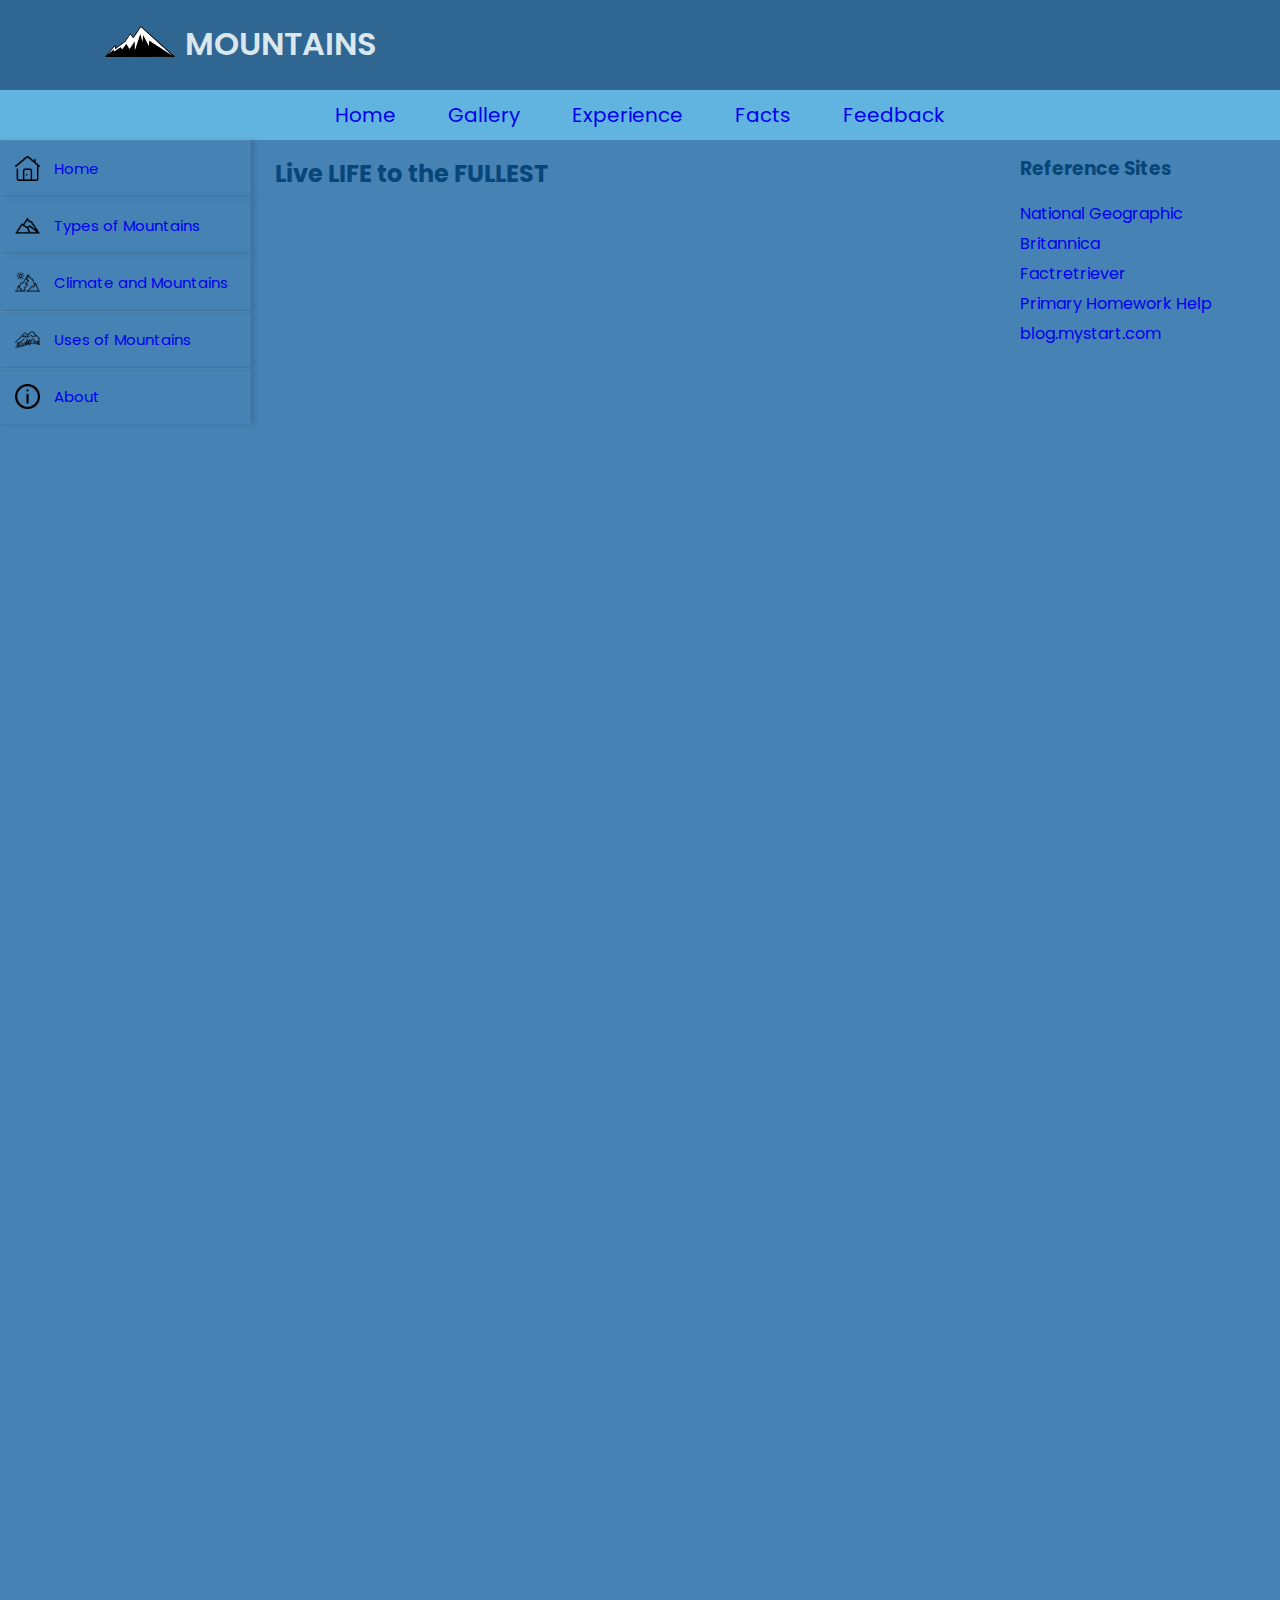
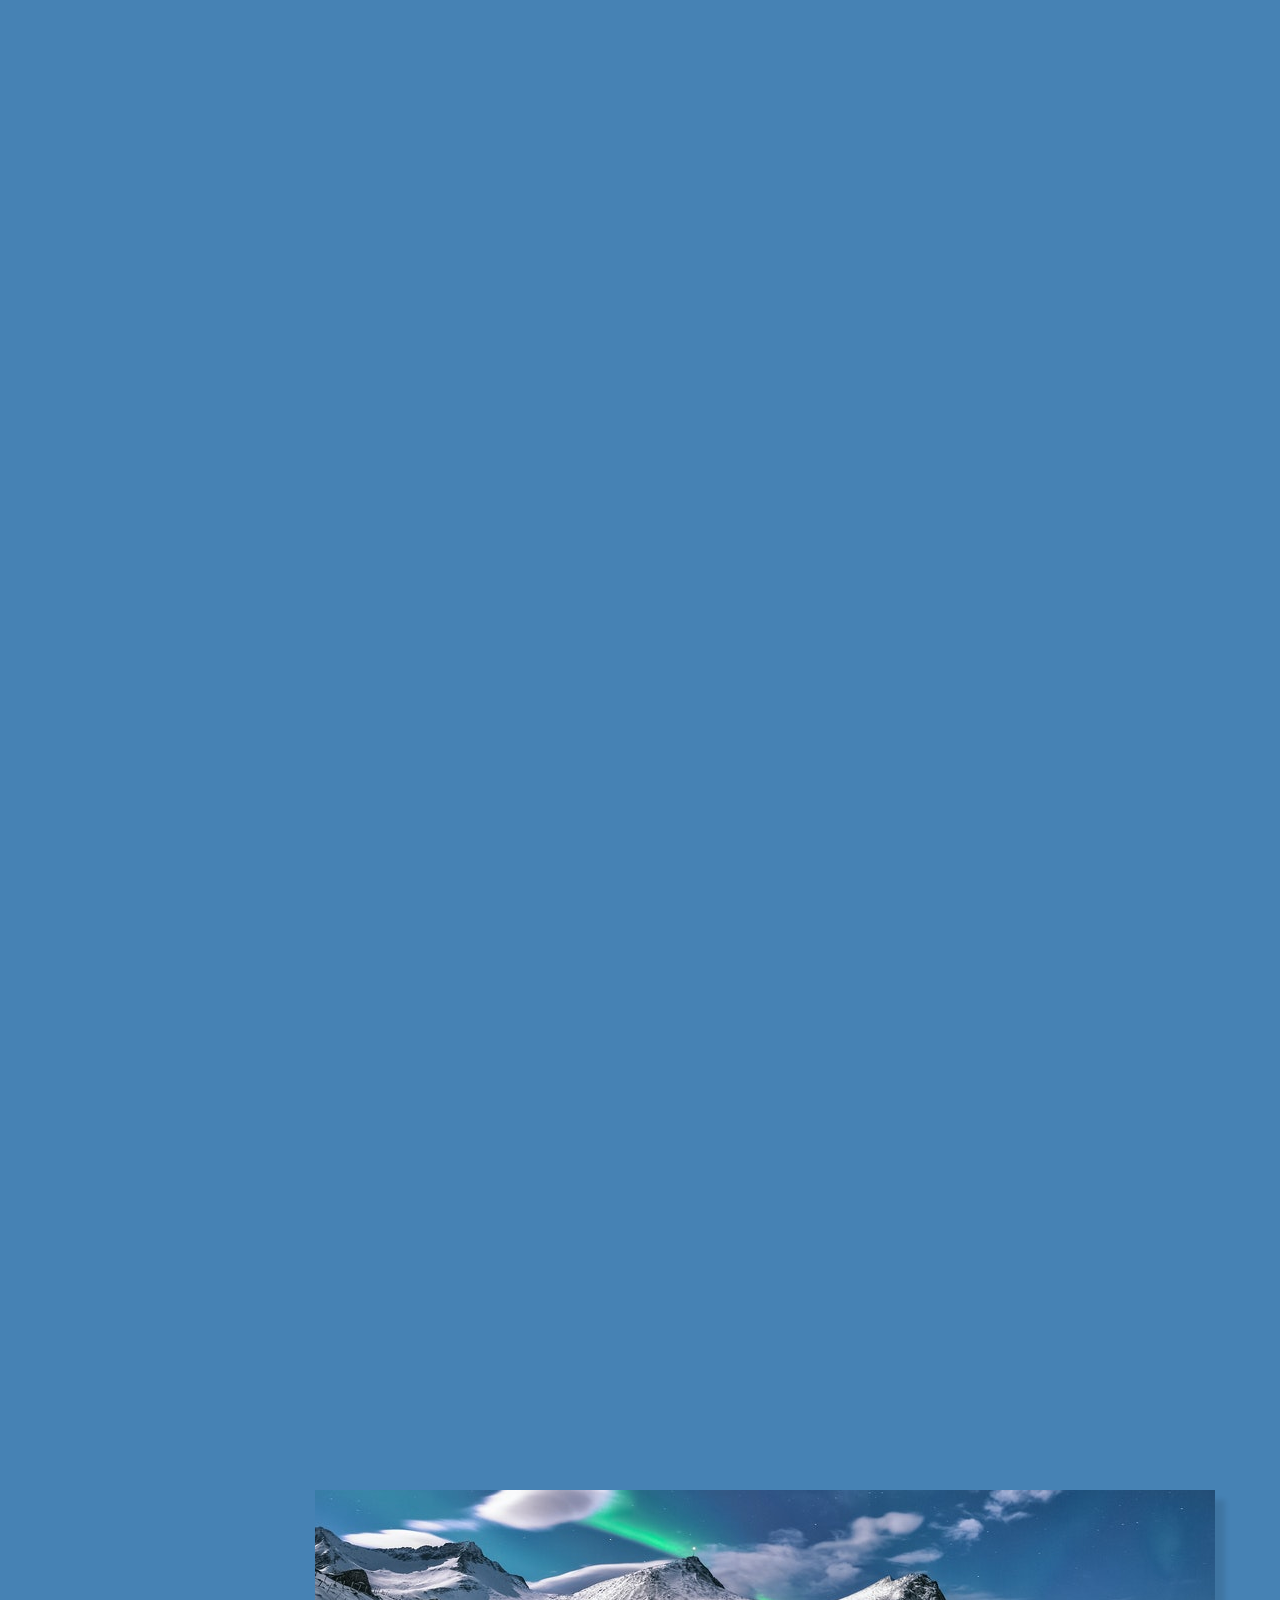
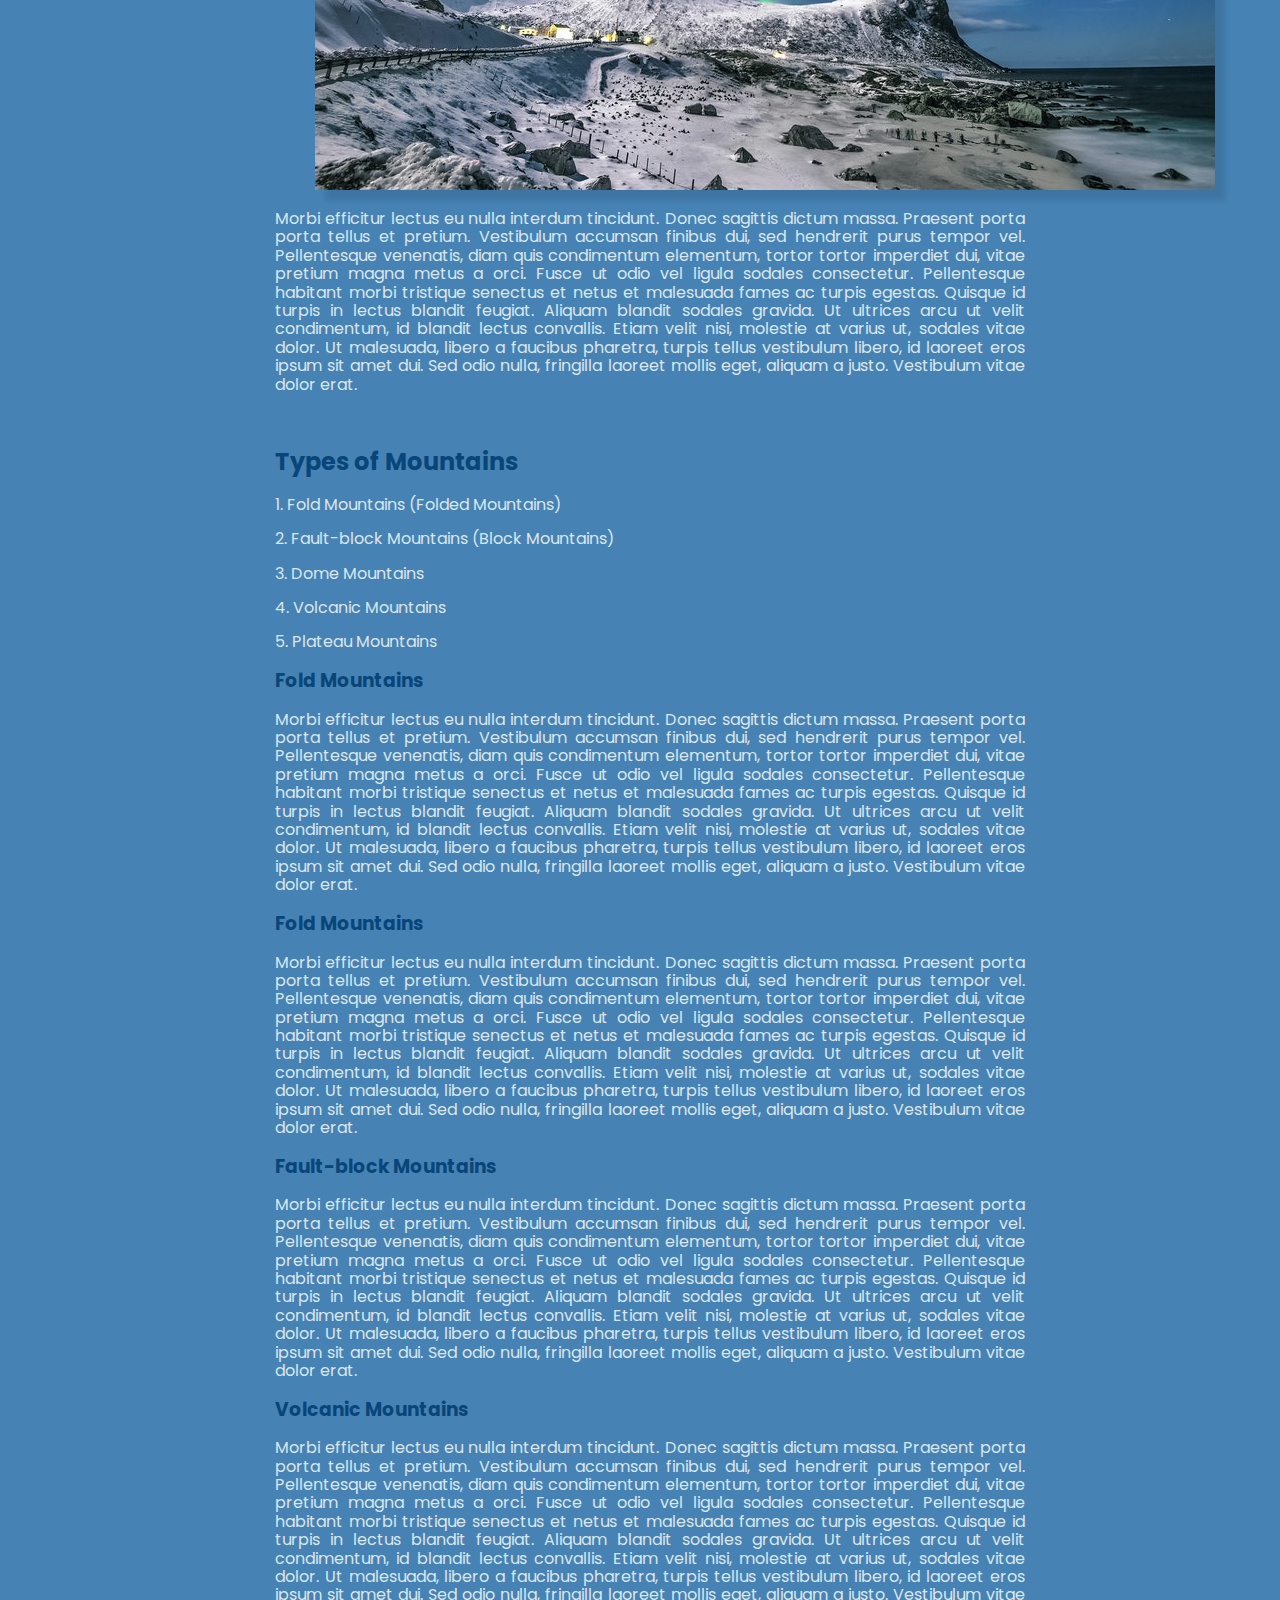
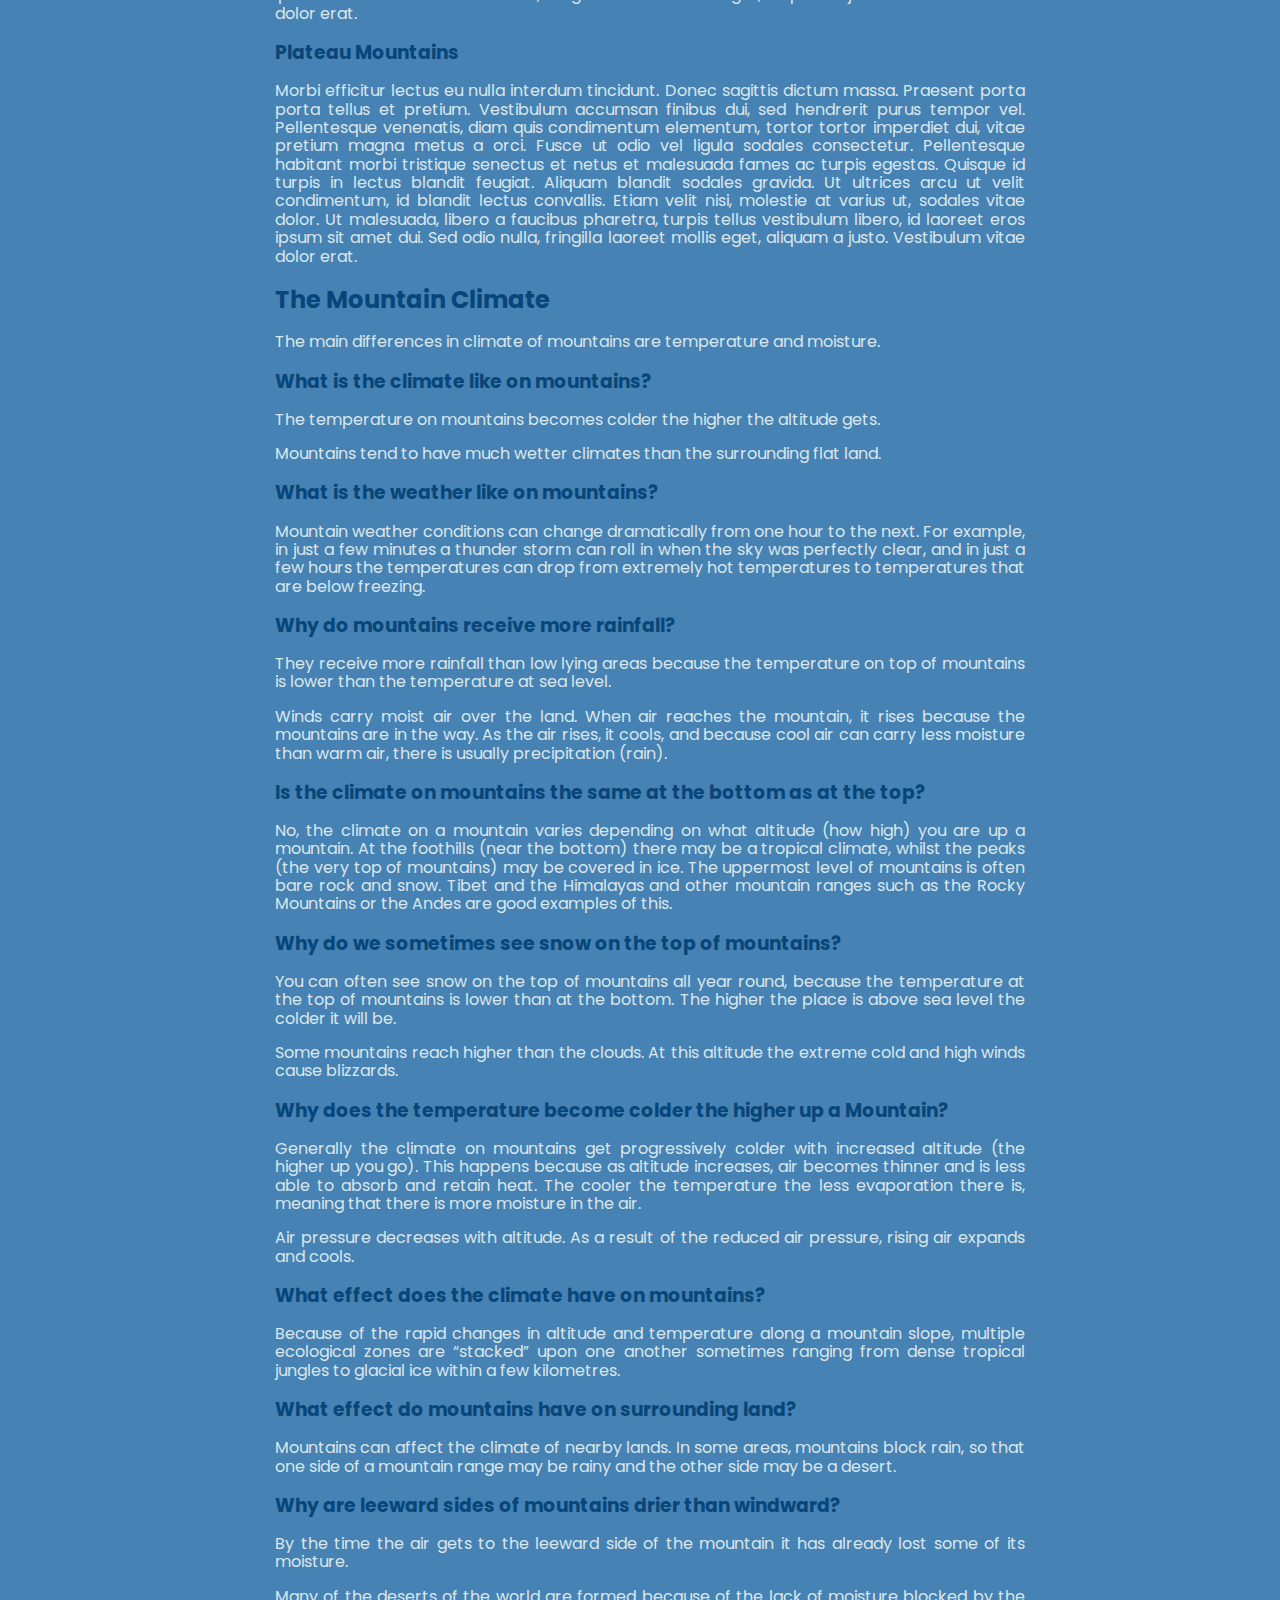
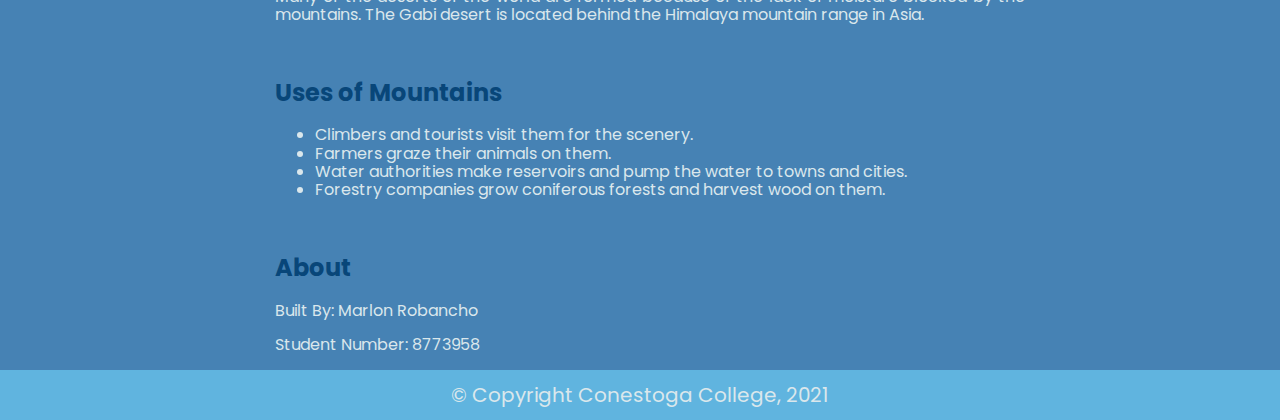
<file: Mountains/index.html>
<!-- Marlon Robancho -->
<!DOCTYPE html>
<html lang="en"> 
<head> 
    <meta charset="UTF-8">
    <meta http-equiv="X-UA-Compatible" content="IE=edge">
    <meta name="viewport" content="width=device-width, initial-scale=1.0">
    <link rel="stylesheet" href="css/normalize.css">
    <link rel="stylesheet" href="css/main.css">
    <link rel="stylesheet" href="css/index.css">
    <title>Mountains Blog</title>
</head>
<body>

  <div class="header-1">
    <header>
      <img class="hearderImage" src="images/logo.png" alt="">
      <h1>MOUNTAINS</h1>
    </header>
  </div>

  <div class="header-2">
    <nav class="navbar">
      <ul>
        <li><a href="index.html">Home</a></li>
        <li><a href="images.html">Gallery</a>
          <ul>
            <li><a href="images.html#popularMountain">Popular Mountains</a></li>
            <li><a href="images.html#sevenSummits">Seven Summits</a></li>
          </ul>
        </li>
        <li><a href="video.html">Experience</a></li>
        <li><a href="table.html">Facts</a></li>
        <li><a href="feedback.html">Feedback</a></li>
      </ul>
    </nav>
  </div>

  <aside class="leftAside">
    <div class="sidebar">
      <ul>
        <li>
          <a a href="index.html#home" class="">
            <!--https://www.flaticon.com/ -->
            <img src="images/home.png" alt="" class="navImage">
            <span class="leftNavText">Home</span>
          </a>
        </li>
        <li>
          <a a href="index.html#types" class="">
            <!--https://www.flaticon.com/ -->
            <img src="images/types.png" alt="" class="navImage">
            <span class="leftNavText">Types of Mountains</span>
          </a>
        </li>
        <li>
          <a a href="index.html#climate" class="">
            <!--https://www.flaticon.com/ -->
            <img src="images/climate.png" alt="" class="navImage">
            <span class="leftNavText">Climate and Mountains</span>
          </a>
        </li>
        <li>
          <a a href="index.html#uses" class="">
            <!--https://www.flaticon.com/ -->
            <img src="images/usage.png" alt="" class="navImage">
            <span class="leftNavText">Uses of Mountains</span>
          </a>
        </li>
        <li>
          <a a href="index.html#about" class="">
            <!--https://www.flaticon.com/ -->
            <img src="images/about.png" alt="" class="navImage">
            <span class="leftNavText">About</span>
          </a>
        </li>
      </ul>
    </div>
  </aside>

<aside class="rightAside">
  <h3>Reference Sites</h3>
  <ul>
      <li><a href="https://www.nationalgeographic.com/science/article/mountains">National Geographic</a></li>
      <li><a href="https://www.britannica.com/science/mountain-landform">Britannica</a></li>
      <li><a href="https://www.factretriever.com/mountain-facts">Factretriever</a></li>
      <li><a href="http://www.primaryhomeworkhelp.co.uk/mountains/facts.htm">Primary Homework Help</a></li>
      <li><a href="https://blog.mystart.com/8-amazing-facts-about-mountains/">blog.mystart.com</a></li>
  </ul>
</aside>
<main>
      <h2 id="home">Live LIFE to the FULLEST</h2>
      <div class="indexDiv">
        <div>
          <img src="images/snow-mountain.jpg" alt="" class="mainImage">
        </div>
      </div>
      <p>Morbi efficitur lectus eu nulla interdum tincidunt. Donec sagittis dictum massa. Praesent porta porta tellus et pretium. Vestibulum accumsan finibus dui, sed hendrerit purus tempor vel. Pellentesque venenatis, diam quis condimentum elementum, tortor tortor imperdiet dui, vitae pretium magna metus a orci. Fusce ut odio vel ligula sodales consectetur. Pellentesque habitant morbi tristique senectus et netus et malesuada fames ac turpis egestas. Quisque id turpis in lectus blandit feugiat. Aliquam blandit sodales gravida. Ut ultrices arcu ut velit condimentum, id blandit lectus convallis. Etiam velit nisi, molestie at varius ut, sodales vitae dolor. Ut malesuada, libero a faucibus pharetra, turpis tellus vestibulum libero, id laoreet eros ipsum sit amet dui. Sed odio nulla, fringilla laoreet mollis eget, aliquam a justo. Vestibulum vitae dolor erat. </p>
      <br>
      <h2 id="types">Types of Mountains</h2>
      <p>1. Fold Mountains (Folded Mountains)</p>
      <p>2. Fault-block Mountains (Block Mountains)</p>
      <p>3. Dome Mountains</p>
      <p>4. Volcanic Mountains</p>
      <p>5. Plateau Mountains</p>
      <h3>Fold Mountains</h3>
      <p>Morbi efficitur lectus eu nulla interdum tincidunt. Donec sagittis dictum massa. Praesent porta porta tellus et pretium. Vestibulum accumsan finibus dui, sed hendrerit purus tempor vel. Pellentesque venenatis, diam quis condimentum elementum, tortor tortor imperdiet dui, vitae pretium magna metus a orci. Fusce ut odio vel ligula sodales consectetur. Pellentesque habitant morbi tristique senectus et netus et malesuada fames ac turpis egestas. Quisque id turpis in lectus blandit feugiat. Aliquam blandit sodales gravida. Ut ultrices arcu ut velit condimentum, id blandit lectus convallis. Etiam velit nisi, molestie at varius ut, sodales vitae dolor. Ut malesuada, libero a faucibus pharetra, turpis tellus vestibulum libero, id laoreet eros ipsum sit amet dui. Sed odio nulla, fringilla laoreet mollis eget, aliquam a justo. Vestibulum vitae dolor erat. </p>
      <h3>Fold Mountains</h3>
      <p>Morbi efficitur lectus eu nulla interdum tincidunt. Donec sagittis dictum massa. Praesent porta porta tellus et pretium. Vestibulum accumsan finibus dui, sed hendrerit purus tempor vel. Pellentesque venenatis, diam quis condimentum elementum, tortor tortor imperdiet dui, vitae pretium magna metus a orci. Fusce ut odio vel ligula sodales consectetur. Pellentesque habitant morbi tristique senectus et netus et malesuada fames ac turpis egestas. Quisque id turpis in lectus blandit feugiat. Aliquam blandit sodales gravida. Ut ultrices arcu ut velit condimentum, id blandit lectus convallis. Etiam velit nisi, molestie at varius ut, sodales vitae dolor. Ut malesuada, libero a faucibus pharetra, turpis tellus vestibulum libero, id laoreet eros ipsum sit amet dui. Sed odio nulla, fringilla laoreet mollis eget, aliquam a justo. Vestibulum vitae dolor erat. </p>
      <h3>Fault-block Mountains</h3>
      <p>Morbi efficitur lectus eu nulla interdum tincidunt. Donec sagittis dictum massa. Praesent porta porta tellus et pretium. Vestibulum accumsan finibus dui, sed hendrerit purus tempor vel. Pellentesque venenatis, diam quis condimentum elementum, tortor tortor imperdiet dui, vitae pretium magna metus a orci. Fusce ut odio vel ligula sodales consectetur. Pellentesque habitant morbi tristique senectus et netus et malesuada fames ac turpis egestas. Quisque id turpis in lectus blandit feugiat. Aliquam blandit sodales gravida. Ut ultrices arcu ut velit condimentum, id blandit lectus convallis. Etiam velit nisi, molestie at varius ut, sodales vitae dolor. Ut malesuada, libero a faucibus pharetra, turpis tellus vestibulum libero, id laoreet eros ipsum sit amet dui. Sed odio nulla, fringilla laoreet mollis eget, aliquam a justo. Vestibulum vitae dolor erat. </p>
      <h3>Volcanic Mountains</h3>
      <p>Morbi efficitur lectus eu nulla interdum tincidunt. Donec sagittis dictum massa. Praesent porta porta tellus et pretium. Vestibulum accumsan finibus dui, sed hendrerit purus tempor vel. Pellentesque venenatis, diam quis condimentum elementum, tortor tortor imperdiet dui, vitae pretium magna metus a orci. Fusce ut odio vel ligula sodales consectetur. Pellentesque habitant morbi tristique senectus et netus et malesuada fames ac turpis egestas. Quisque id turpis in lectus blandit feugiat. Aliquam blandit sodales gravida. Ut ultrices arcu ut velit condimentum, id blandit lectus convallis. Etiam velit nisi, molestie at varius ut, sodales vitae dolor. Ut malesuada, libero a faucibus pharetra, turpis tellus vestibulum libero, id laoreet eros ipsum sit amet dui. Sed odio nulla, fringilla laoreet mollis eget, aliquam a justo. Vestibulum vitae dolor erat. </p>
      <h3>Plateau Mountains</h3>
      <p>Morbi efficitur lectus eu nulla interdum tincidunt. Donec sagittis dictum massa. Praesent porta porta tellus et pretium. Vestibulum accumsan finibus dui, sed hendrerit purus tempor vel. Pellentesque venenatis, diam quis condimentum elementum, tortor tortor imperdiet dui, vitae pretium magna metus a orci. Fusce ut odio vel ligula sodales consectetur. Pellentesque habitant morbi tristique senectus et netus et malesuada fames ac turpis egestas. Quisque id turpis in lectus blandit feugiat. Aliquam blandit sodales gravida. Ut ultrices arcu ut velit condimentum, id blandit lectus convallis. Etiam velit nisi, molestie at varius ut, sodales vitae dolor. Ut malesuada, libero a faucibus pharetra, turpis tellus vestibulum libero, id laoreet eros ipsum sit amet dui. Sed odio nulla, fringilla laoreet mollis eget, aliquam a justo. Vestibulum vitae dolor erat. </p>
      <h2 id="climate">The Mountain Climate</h2>
      <p>The main differences in climate of mountains are temperature and moisture.</p>
      <h3>What is the climate like on mountains?</h3>
      <p>The temperature on mountains becomes colder the higher the altitude gets.
      <p>Mountains tend to have much wetter climates than the surrounding flat land.
      <h3>What is the weather like on mountains?</h3>
      <p>Mountain weather conditions can change dramatically from one hour to the next. For example, in just a few minutes a thunder storm can roll in when the sky was perfectly clear, and in just a few hours the temperatures can drop from extremely hot temperatures to temperatures that are below freezing.</p>
      <h3>Why do mountains receive more rainfall?</h3>
      <p>They receive more rainfall than low lying areas because the temperature on top of mountains is lower than the temperature at sea level.</p>
      <p>Winds carry moist air over the land. When air reaches the mountain, it rises because the mountains are in the way. As the air rises, it cools, and because cool air can carry less moisture than warm air, there is usually precipitation (rain).</p>
      <h3>Is the climate on mountains the same at the bottom as at the top?</h3>
      <p>No, the climate on a mountain varies depending on what altitude (how high) you are up a mountain. At the foothills (near the bottom) there may be a tropical climate, whilst the peaks (the very top of mountains) may be covered in ice. The uppermost level of mountains is often bare rock and snow. Tibet and the Himalayas and other mountain ranges such as the Rocky Mountains or the Andes are good examples of this.</p>
      <h3>Why do we sometimes see snow on the top of mountains?</h3>
      <p>You can often see snow on the top of mountains all year round, because the temperature at the top of mountains is lower than at the bottom. The higher the place is above sea level the colder it will be.</p>
      <p>Some mountains reach higher than the clouds. At this altitude the extreme cold and high winds cause blizzards.</p>
      <h3>Why does the temperature become colder the higher up a Mountain?</h3>
      <p>Generally the climate on mountains get progressively colder with increased altitude (the higher up you go). This happens because as altitude increases, air becomes thinner and is less able to absorb and retain heat. The cooler the temperature the less evaporation there is, meaning that there is more moisture in the air.</p>
      <p>Air pressure decreases with altitude. As a result of the reduced air pressure, rising air expands and cools.</p>
      <h3>What effect does the climate have on mountains?</h3>
      <p>Because of the rapid changes in altitude and temperature along a mountain slope, multiple ecological zones are “stacked” upon one another sometimes ranging from dense tropical jungles to glacial ice within a few kilometres.</p>
      <h3>What effect do mountains have on surrounding land?</h3>
      <p>Mountains can affect the climate of nearby lands. In some areas, mountains block rain, so that one side of a mountain range may be rainy and the other side may be a desert.</p>
      <h3>Why are leeward sides of mountains drier than windward?</h3>
      <p>By the time the air gets to the leeward side of the mountain it has already lost some of its moisture.</p>
      <p>Many of the deserts of the world are formed because of the lack of moisture blocked by the mountains. The Gabi desert is located behind the Himalaya mountain range in Asia.</p>
      <br>
      <h2 id="uses">Uses of Mountains</h2>
      <ul>
        <li>Climbers and tourists visit them for the scenery.</li>
        <li>Farmers graze their animals on them.</li>
        <li>Water authorities make reservoirs and pump the water to towns and cities.</li>
        <li>Forestry companies grow coniferous forests and harvest wood on them.</li>
      </ul>
      <br>
      <h2 id="about">About</h2>
      <p>Built By: Marlon Robancho</p>
      <p>Student Number: 8773958</p>
</main>
<footer>
  &copy; Copyright Conestoga College, 2021  
</footer>
</body>
</html>
</file>
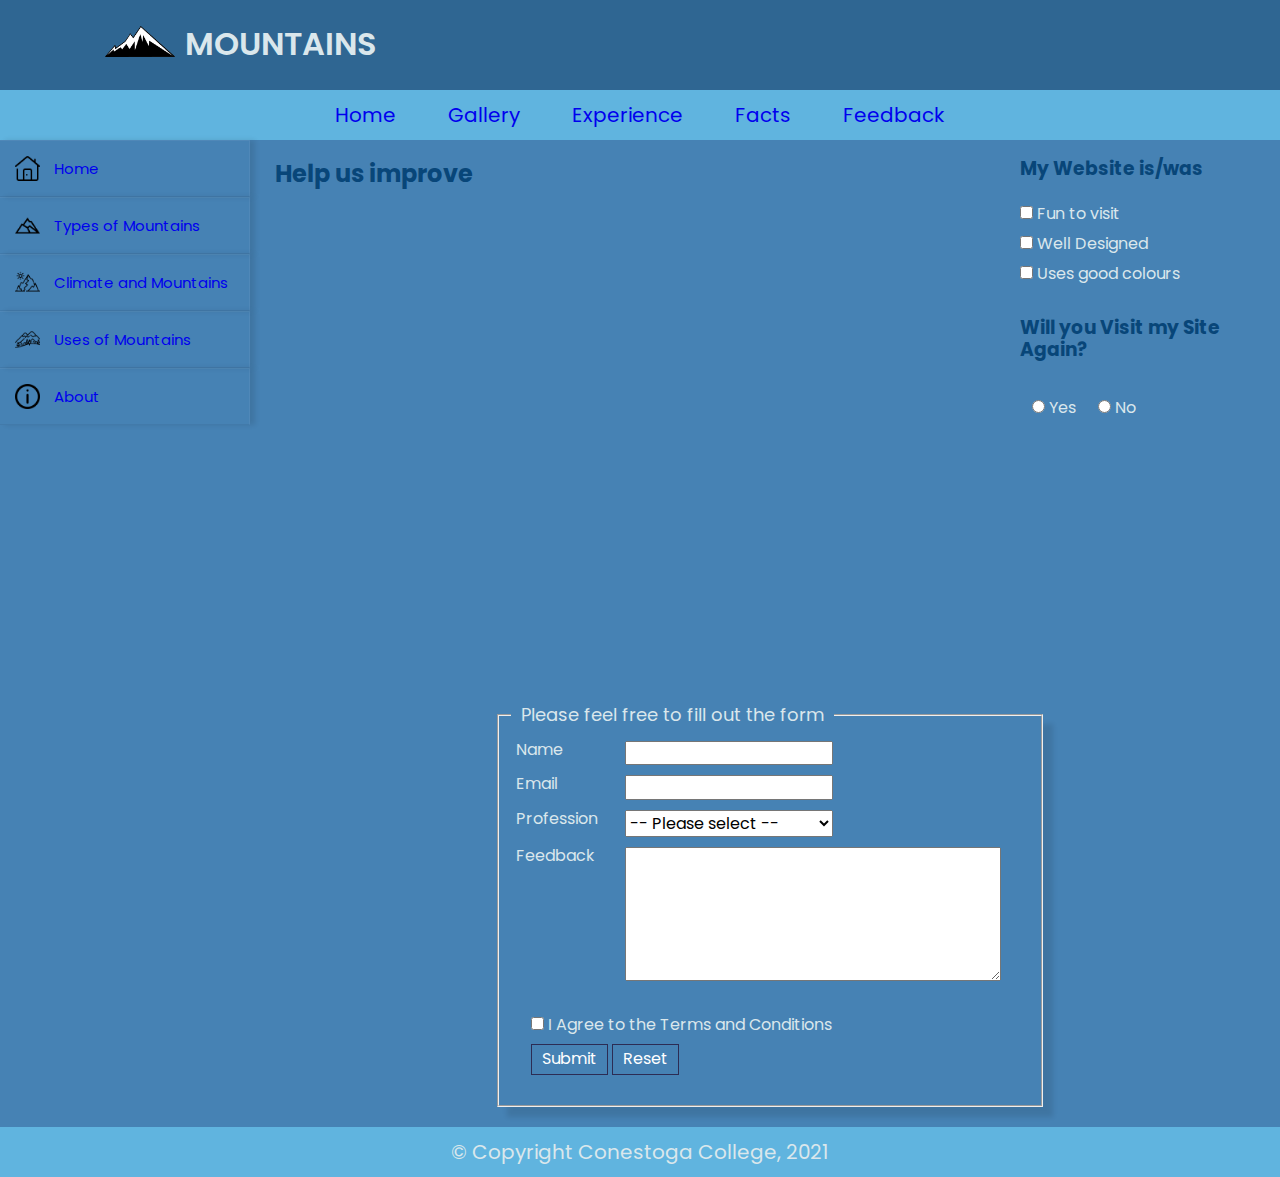
<file: Mountains/feedback.html>
<!-- Marlon Robancho -->
<!DOCTYPE html>
<html lang="en"> 
<head> 
    <meta charset="UTF-8">
    <meta http-equiv="X-UA-Compatible" content="IE=edge">
    <meta name="viewport" content="width=device-width, initial-scale=1.0">
    <link rel="stylesheet" href="css/normalize.css">
    <link rel="stylesheet" href="css/main.css">
    <link rel="stylesheet" href="css/feedback.css">
    <title>Mountains Blog</title>
</head>
<body>

  <div class="header-1">
    <header>
      <img class="hearderImage" src="images/logo.png" alt="">
      <h1>MOUNTAINS</h1>
    </header>
  </div>

  <div class="header-2">
    <nav class="navbar">
      <ul>
        <li><a href="index.html">Home</a></li>
        <li><a href="images.html">Gallery</a>
          <ul>
            <li><a href="images.html#popularMountain">Popular Mountains</a></li>
            <li><a href="images.html#sevenSummits">Seven Summits</a></li>
          </ul>
        </li>
        <li><a href="video.html">Experience</a></li>
        <li><a href="table.html">Facts</a></li>
        <li><a href="feedback.html">Feedback</a></li>
      </ul>
    </nav>
  </div>

  <aside class="leftAside">
    <div class="sidebar">
      <ul>
        <li>
          <a a href="index.html#home" class="">
            <!--https://www.flaticon.com/ -->
            <img src="images/home.png" alt="" class="navImage">
            <span class="leftNavText">Home</span>
          </a>
        </li>
        <li>
          <a a href="index.html#types" class="">
            <!--https://www.flaticon.com/ -->
            <img src="images/types.png" alt="" class="navImage">
            <span class="leftNavText">Types of Mountains</span>
          </a>
        </li>
        <li>
          <a a href="index.html#climate" class="">
            <!--https://www.flaticon.com/ -->
            <img src="images/climate.png" alt="" class="navImage">
            <span class="leftNavText">Climate and Mountains</span>
          </a>
        </li>
        <li>
          <a a href="index.html#uses" class="">
            <!--https://www.flaticon.com/ -->
            <img src="images/usage.png" alt="" class="navImage">
            <span class="leftNavText">Uses of Mountains</span>
          </a>
        </li>
        <li>
          <a a href="index.html#about" class="">
            <!--https://www.flaticon.com/ -->
            <img src="images/about.png" alt="" class="navImage">
            <span class="leftNavText">About</span>
          </a>
        </li>
      </ul>
    </div>
  </aside>

<aside class="rightAside">
  <h3>My Website is/was</h3>
  <ul>
      <li><input type="checkbox" name="websiteIs" id="websiteIs" value="Yes"> Fun to visit</li>
      <li><input type="checkbox" name="websiteIs" id="websiteIs" value="Yes"> Well Designed</li>
      <li><input type="checkbox" name="websiteIs" id="websiteIs" value="Yes"> Uses good colours</a></li>
  </ul>
  <h3>Will you Visit my Site Again?</h3>
  <table>
        <tbody>
          <td><input type="radio" name="visitYes" id="visitYes"><label for="visitYes"> Yes</label></td>
          <td><input type="radio" name="visitNo" id="visitNo"><label for="visitNo"> No</label></td>            
        </tbody>
  </table>
</aside>

<main class="contact">
      <h2 id=>Help us improve</h2>
      <div class="contactDiv">
       <form>
           <fieldset>
               <legend>Please feel free to fill out the form</legend>
               <div class="field">
                    <label for="fromName">Name </label>
                    <input type="text" name="fromName" id="fromName">
                </div>
                <div class="field">
                    <label for="fromEmail">Email </label>
                    <input type="text" name="fromEmail" id="fromEmail">
                </div>
                <div class="field">
                  <label for="profession">Profession </label>
                  <select name="profession" id="profession">
                      <option value="">-- Please select --</option>
                      <option value="Student">Student</option>
                      <option value="IT Professional">IT Professional</option>
                      <option value="Businessman">Businessman</option>
                      <option value="Others Day">Others</option>
                  </select>
              </div>
                <div class="field">
                    <label for="message">Feedback </label>
                    <textarea name="message" id="message" rows="7" cols="50"></textarea>
                </div>
                <div class="submit">
                  <div>
                       <input type="checkbox" name="terms" id="terms" value="Yes">
                       <label for="terms">I Agree to the Terms and Conditions</label>
                  </div>
                  <button type="submit">Submit</button>
                  <span class="buttonSpace"></span>
                  <button type="submit" onclick="document.getElementById('fromName').value = '';
                    document.getElementById('fromEmail').value = '';
                    document.getElementById('profession').value = '';
                    document.getElementById('message').value = '';
                    document.getElementById('terms').value = '';
                    document.getElementById('websiteIs').value = ''
                    document.getElementById('visitYes').value = '';
                    document.getElementById('visitNo').value = ''">Reset</button>
              </div>
           </fieldset>
          </form>
        </div>
</main>
<footer>
  &copy; Copyright Conestoga College, 2021  
</footer>
</body>
</html>
</file>
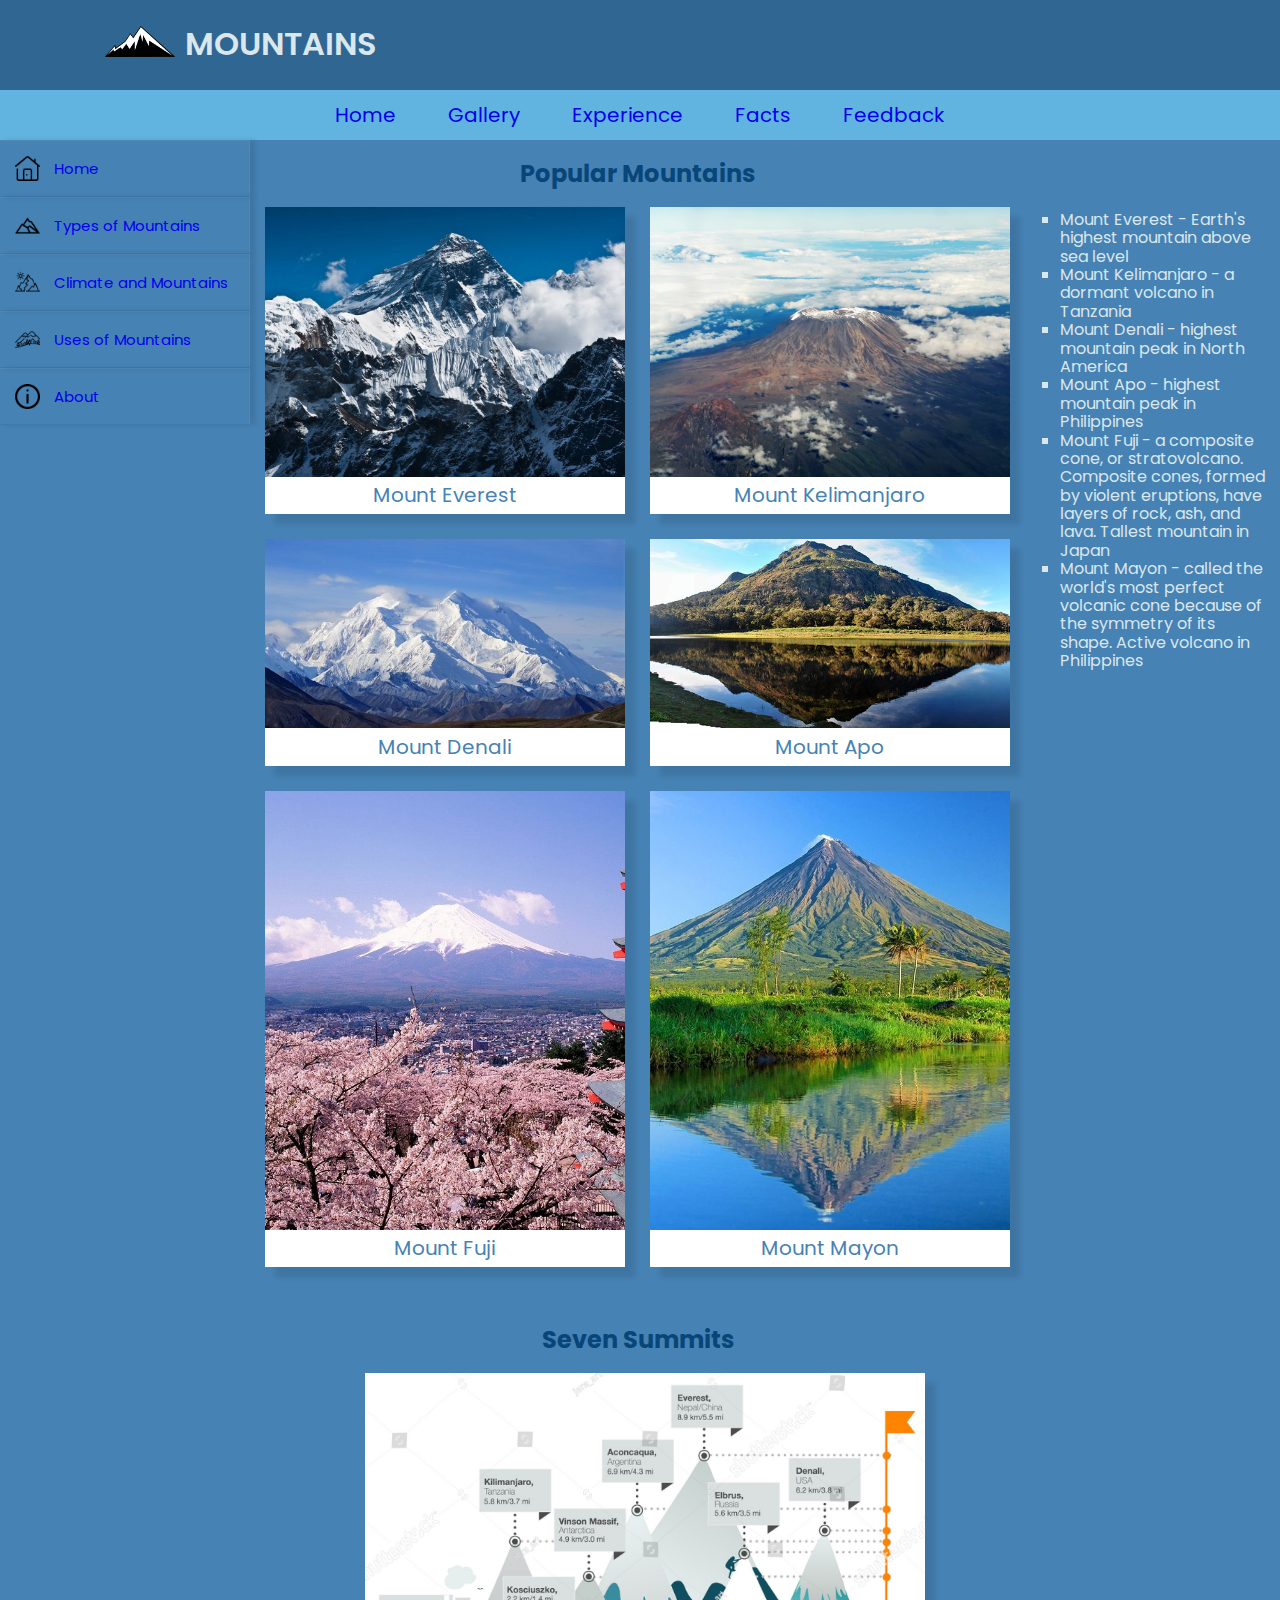
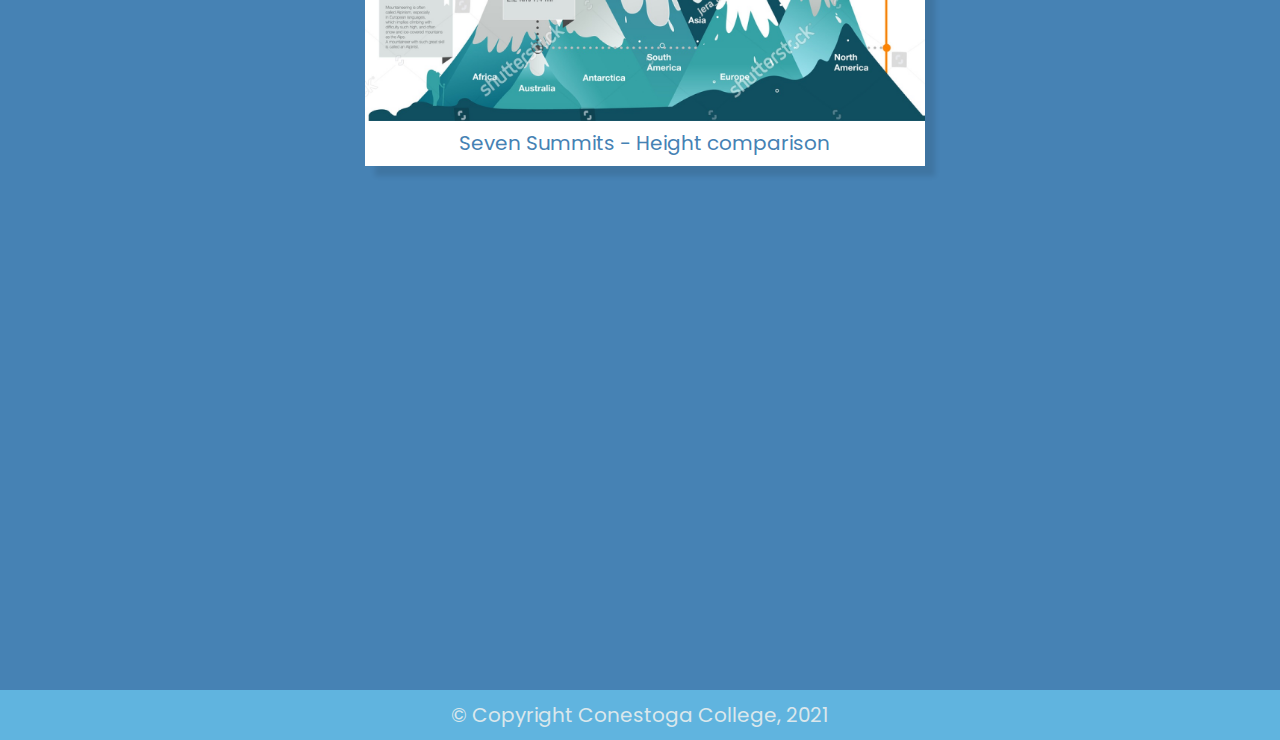
<file: Mountains/images.html>
<!-- Marlon Robancho -->
<!DOCTYPE html>
<html lang="en"> 
<head> 
    <meta charset="UTF-8">
    <meta http-equiv="X-UA-Compatible" content="IE=edge">
    <meta name="viewport" content="width=device-width, initial-scale=1.0">
    <link rel="stylesheet" href="css/normalize.css">
    <link rel="stylesheet" href="css/main.css">
    <link rel="stylesheet" href="css/images.css">
    <title>Mountains Blog</title>
</head>
<body>

  <div class="header-1">
    <header>
      <img class="hearderImage" src="images/logo.png" alt="">
      <h1>MOUNTAINS</h1>
    </header>
  </div>
  <div class="header-2">
    <nav class="navbar">
      <ul>
        <li><a href="index.html">Home</a></li>
        <li><a href="images.html">Gallery</a>
          <ul>
            <li><a href="images.html#popularMountain">Popular Mountains</a></li>
            <li><a href="images.html#sevenSummits">Seven Summits</a></li>
          </ul>
        </li>
        <li><a href="video.html">Experience</a></li>
        <li><a href="table.html">Facts</a></li>
        <li><a href="feedback.html">Feedback</a></li>
      </ul>
    </nav>
  </div>

  <aside class="leftAside">
      <div class="sidebar">
        <ul>
          <li>
            <a a href="index.html#home" class="">
              <!--https://www.flaticon.com/ -->
              <img src="images/home.png" alt="" class="navImage">
              <span class="leftNavText">Home</span>
            </a>
          </li>
          <li>
            <a a href="index.html#types" class="">
              <!--https://www.flaticon.com/ -->
              <img src="images/types.png" alt="" class="navImage">
              <span class="leftNavText">Types of Mountains</span>
            </a>
          </li>
          <li>
            <a a href="index.html#climate" class="">
              <!--https://www.flaticon.com/ -->
              <img src="images/climate.png" alt="" class="navImage">
              <span class="leftNavText">Climate and Mountains</span>
            </a>
          </li>
          <li>
            <a a href="index.html#uses" class="">
              <!--https://www.flaticon.com/ -->
              <img src="images/usage.png" alt="" class="navImage">
              <span class="leftNavText">Uses of Mountains</span>
            </a>
          </li>
          <li>
            <a a href="index.html#about" class="">
              <!--https://www.flaticon.com/ -->
              <img src="images/about.png" alt="" class="navImage">
              <span class="leftNavText">About</span>
            </a>
          </li>
        </ul>
      </div>
  </aside>

<aside class="rightAside">
  <br><br><br>
  <ul>
      <li>Mount Everest - Earth's highest mountain above sea level</a></li>
      <li>Mount Kelimanjaro - a dormant volcano in Tanzania</li>
      <li>Mount Denali - highest mountain peak in North America</li>
      <li>Mount Apo - highest mountain peak in Philippines</li>
      <li>Mount Fuji - a composite cone, or stratovolcano. Composite cones, formed by violent eruptions, have layers of rock, ash, and lava. Tallest mountain in Japan</li>
      <li>Mount Mayon - called the world's most perfect volcanic cone because of the symmetry of its shape. Active volcano in Philippines</li>
  </ul>
</aside>
<main class="gallery">
  <h2 id="popularMountains">Popular Mountains</h2>
  <div class="photos">
      <figure>
          <img src="images/gallery/Everest.jpg" alt="Mount Everest">
          <figcaption>Mount Everest</figcaption>
      </figure>
      <figure>
        <img src="images/gallery/Kilimanjaro.jpg" alt="Mount Kelimanjaro">
        <figcaption>Mount Kelimanjaro</figcaption>
      </figure>
      <figure>
          <img src="images/gallery/Denali.jpg" alt="Mount Denali">
          <figcaption>Mount Denali</figcaption>
      </figure>
      <figure>
        <img src="images/gallery/Apo.jpg" alt="Mount Apo">
        <figcaption>Mount Apo</figcaption>
      </figure>
      <figure>
          <img src="images/gallery/Fuji.jpg" alt="Mount Fuji">
          <figcaption>Mount Fuji</figcaption>
      </figure>
      <figure>
          <img src="images/gallery/Mayon.jpg" alt="Mount Mayon">
          <figcaption>Mount Mayon</figcaption>
      </figure>
  </div>
  <br>
  <h2 id="sevenSummits">Seven Summits</h2>
  <div class="sevenSummitsDiv">
    <div class="sevenSummitsImg">
      <!-- https://www.shutterstock.com/ -->
      <img src="images/gallery/7summits.jpg" alt="Seven Summits">
      <figcaption>Seven Summits - Height comparison</figcaption>
    </div>
  </div>
</main>

<footer>
  &copy; Copyright Conestoga College, 2021  
</footer>
</body>
</html>
</file>
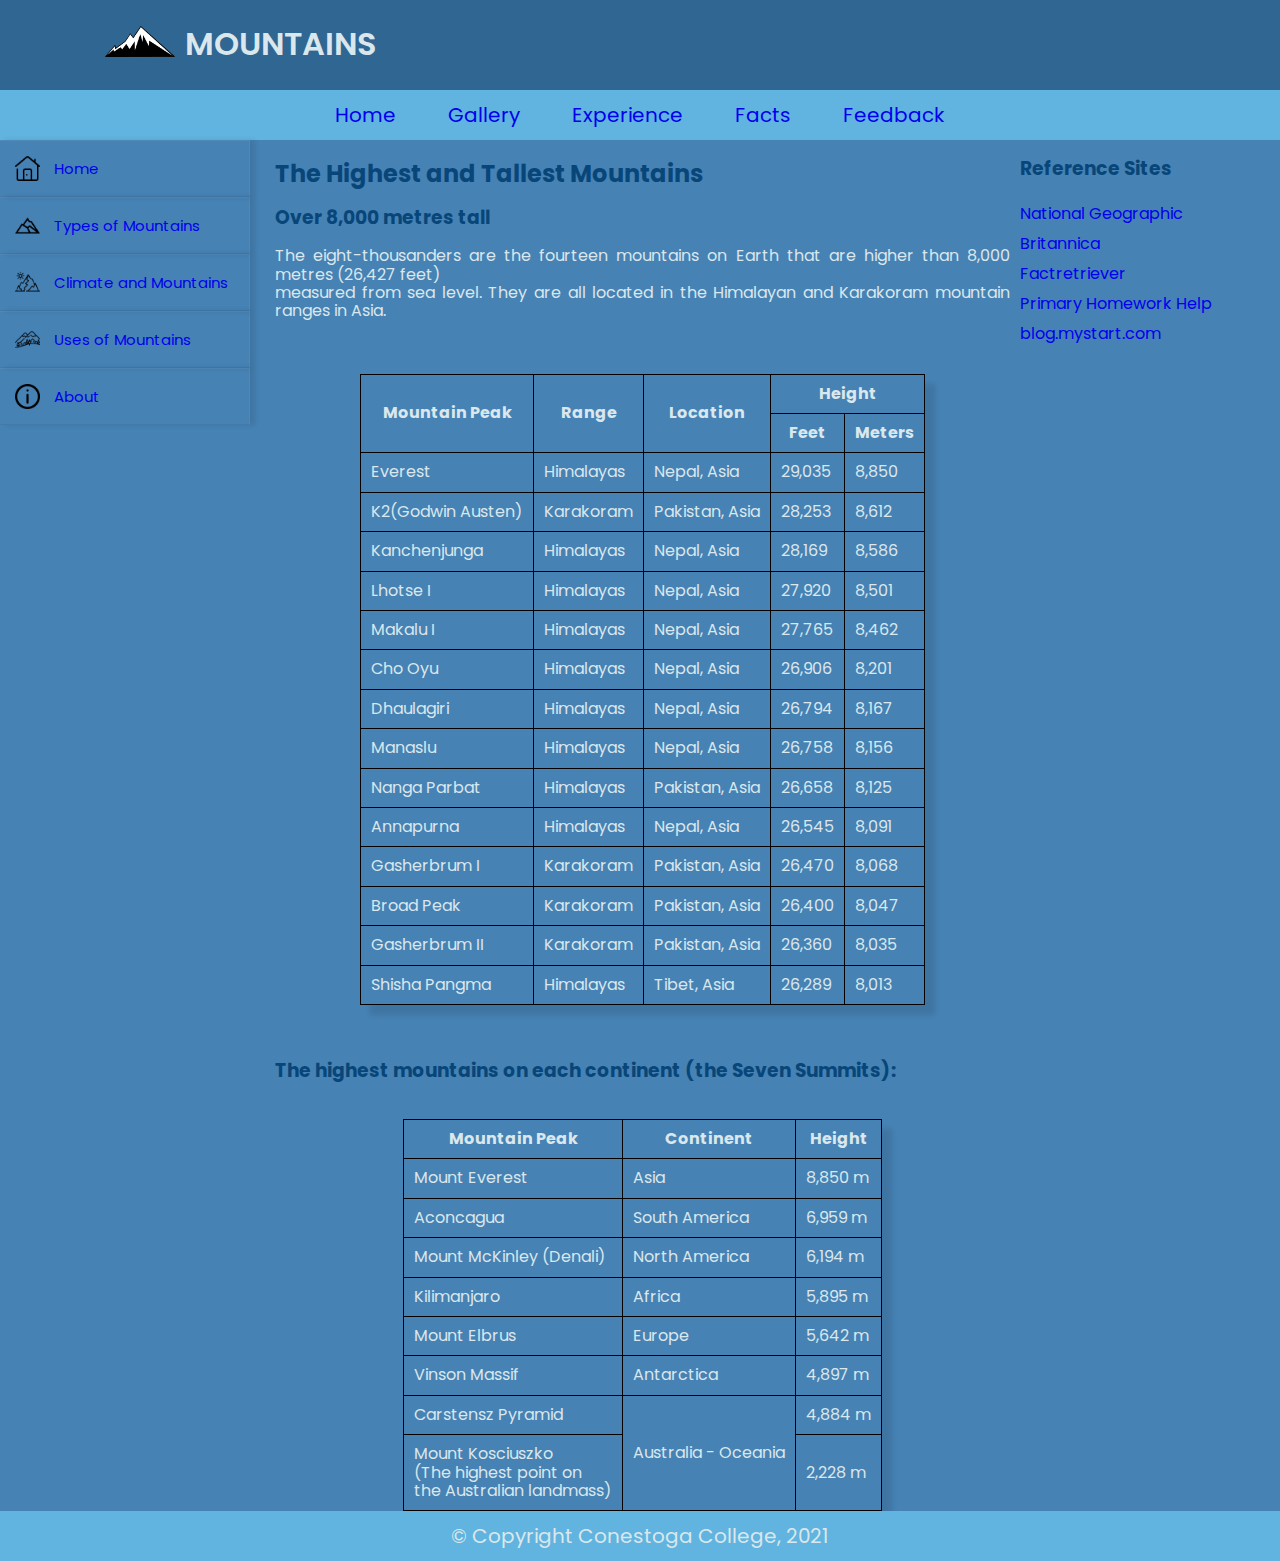
<file: Mountains/table.html>
<!-- Marlon Robancho -->
<!DOCTYPE html>
<html lang="en"> 
<head> 
    <meta charset="UTF-8">
    <meta http-equiv="X-UA-Compatible" content="IE=edge">
    <meta name="viewport" content="width=device-width, initial-scale=1.0">
    <link rel="stylesheet" href="css/normalize.css">
    <link rel="stylesheet" href="css/main.css">
    <link rel="stylesheet" href="css/table.css">
    <title>Mountains Blog</title>
</head>
<body>

  <div class="header-1">
    <header>
      <img class="hearderImage" src="images/logo.png" alt="">
      <h1>MOUNTAINS</h1>
    </header>
  </div>

  <div class="header-2">
    <nav class="navbar">
      <ul>
        <li><a href="index.html">Home</a></li>
        <li><a href="images.html">Gallery</a>
          <ul>
            <li><a href="images.html#popularMountain">Popular Mountains</a></li>
            <li><a href="images.html#sevenSummits">Seven Summits</a></li>
          </ul>
        </li>
        <li><a href="video.html">Experience</a></li>
        <li><a href="table.html">Facts</a></li>
        <li><a href="feedback.html">Feedback</a></li>
      </ul>
    </nav>
  </div>

  <aside class="leftAside">
    <div class="sidebar">
      <ul>
        <li>
          <a a href="index.html#home" class="">
            <!--https://www.flaticon.com/ -->
            <img src="images/home.png" alt="" class="navImage">
            <span class="leftNavText">Home</span>
          </a>
        </li>
        <li>
          <a a href="index.html#types" class="">
            <!--https://www.flaticon.com/ -->
            <img src="images/types.png" alt="" class="navImage">
            <span class="leftNavText">Types of Mountains</span>
          </a>
        </li>
        <li>
          <a a href="index.html#climate" class="">
            <!--https://www.flaticon.com/ -->
            <img src="images/climate.png" alt="" class="navImage">
            <span class="leftNavText">Climate and Mountains</span>
          </a>
        </li>
        <li>
          <a a href="index.html#uses" class="">
            <!--https://www.flaticon.com/ -->
            <img src="images/usage.png" alt="" class="navImage">
            <span class="leftNavText">Uses of Mountains</span>
          </a>
        </li>
        <li>
          <a a href="index.html#about" class="">
            <!--https://www.flaticon.com/ -->
            <img src="images/about.png" alt="" class="navImage">
            <span class="leftNavText">About</span>
          </a>
        </li>
      </ul>
    </div>
  </aside>

  <aside class="rightAside">
    <h3>Reference Sites</h3>
    <ul>
        <li><a href="https://www.nationalgeographic.com/science/article/mountains">National Geographic</a></li>
        <li><a href="https://www.britannica.com/science/mountain-landform">Britannica</a></li>
        <li><a href="https://www.factretriever.com/mountain-facts">Factretriever</a></li>
        <li><a href="http://www.primaryhomeworkhelp.co.uk/mountains/facts.htm">Primary Homework Help</a></li>
        <li><a href="https://blog.mystart.com/8-amazing-facts-about-mountains/">blog.mystart.com</a></li>
    </ul>
  </aside>
<main class="fact">
      <h2>The Highest and Tallest Mountains</h2>
      <h3>Over 8,000 metres tall</h3>
      <p>The eight-thousanders are the fourteen mountains on Earth that are higher than 8,000 metres (26,427 feet) 
        <br>measured from sea level. They are all located in the Himalayan and Karakoram mountain ranges in Asia.</p>
      <table class="metersTall">
            <thead>
                <tr>
                    <th rowspan="2">Mountain Peak</th>
                    <th rowspan="2">Range</th>
                    <th rowspan="2"></throwspan>Location</th>
                    <th colspan="2">Height</th>
                 </tr>          
                <tr>
                    <th>Feet</th>
                    <th>Meters</th>
                </tr>
            </thead>
            <tbody>
                <tr><td>Everest</td><td>Himalayas</td><td>Nepal, Asia</td><td>29,035</td><td>8,850</td></tr>
                <tr><td>K2(Godwin Austen)</td><td>Karakoram</td><td>Pakistan, Asia</td><td>28,253</td><td>8,612</td></tr>
                <tr><td>Kanchenjunga</td><td>Himalayas</td><td>Nepal, Asia</td><td>28,169</td><td>8,586</td></tr>
                <tr><td>Lhotse I</td><td>Himalayas</td><td>Nepal, Asia</td><td>27,920</td><td>8,501</td></tr>
                <tr><td>Makalu I</td><td>Himalayas</td><td>Nepal, Asia</td><td>27,765</td><td>8,462</td></tr>
                <tr><td>Cho Oyu</td><td>Himalayas</td><td>Nepal, Asia</td><td>26,906</td><td>8,201</td></tr>
                <tr><td>Dhaulagiri</td><td>Himalayas</td><td>Nepal, Asia</td><td>26,794</td><td>8,167</td></tr>
                <tr><td>Manaslu</td><td>Himalayas</td><td>Nepal, Asia</td><td>26,758</td><td>8,156</td></tr>
                <tr><td>Nanga Parbat</td><td>Himalayas</td><td>Pakistan, Asia</td><td>26,658</td><td>8,125</td></tr>
                <tr><td>Annapurna</td><td>Himalayas</td><td>Nepal, Asia</td><td>26,545</td><td>8,091</td></tr>
                <tr><td>Gasherbrum I</td><td>Karakoram</td><td>Pakistan, Asia</td><td>26,470</td><td>8,068</td></tr>
                <tr><td>Broad Peak</td><td>Karakoram</td><td>Pakistan, Asia</td><td>26,400</td><td>8,047</td></tr>
                <tr><td>Gasherbrum II</td><td>Karakoram</td><td>Pakistan, Asia</td><td>26,360</td><td>8,035</td></tr>
                <tr><td>Shisha Pangma</td><td>Himalayas</td><td>Tibet, Asia</td><td>26,289</td><td>8,013</td></tr>
            </tbody>
      </table>
      <br><br>
      <h3>The highest mountains on each continent (the Seven Summits):</h3>
      <table>
            <thead>
                <tr>
                    <th>Mountain Peak</th>
                    <th>Continent</th>
                    <th>Height</th>
                </tr>
            </thead>
            <tbody>
                <tr><td>Mount Everest</td><td>Asia</td><td>8,850 m</td></tr>
                <tr><td>Aconcagua</td><td>South America</td><td>6,959 m</td></tr>
                <tr><td>Mount McKinley (Denali)</td><td>North America</td><td>6,194 m</td></tr>
                <tr><td>Kilimanjaro</td><td>Africa</td><td>5,895 m</td></tr>
                <tr><td>Mount Elbrus</td><td>Europe</td><td>5,642 m</td></tr>
                <tr><td>Vinson Massif</td><td>Antarctica</td><td>4,897 m</td></tr>
                <tr>
                  <td>Carstensz Pyramid</td>
                  <td rowspan="2">Australia - Oceania</td>
                  <td>4,884 m</td>
                </tr>
                <tr>
                  <td>Mount Kosciuszko
                    <br>(The highest point on
                    <br>the Australian landmass)
                  </td>
                   <td>2,228 m</td>
                </tr>                
            </tbody>
      </table>
</main>
<footer>
  &copy; Copyright Conestoga College, 2021  
</footer>
</body>
</html>
</file>
<file: Mountains/css/main.css>
@import url('https://fonts.googleapis.com/css2?family=Poppins:wght@100;200;300;400;500;600;700;800;900&display=swap');
body{
    width: 100%;
    font-family: 'Poppins', sans-serif;
    color: rgb(218, 231, 236);
    background-color: steelblue ;
}

h2{
    color: rgb(8, 70, 121);
}

h3{
    color: rgb(8, 70, 121);
}

.header-1{
    background: rgb(47, 102, 146);
    padding: 5px;
}

.hearderImage{
    float: left;
    padding-left: 100px;
    vertical-align: middle;
    width: 70px;
}

h1{
    font-weight: 600;
    vertical-align: middle;
    padding-left: 180px;
}

.header-2{
    background: #60b4df;
    text-align: center;
    padding: 10px;
}

.header-2.active{
    position: fixed;
    top:0; left: 0; right:0;
    z-index: 10000;
}

.header-2 .navbar ul{
    list-style-type: none;
    padding: 0;
    margin: 0;
}

.header-2 .navbar  ul li{
    display: inline-block;
    position: relative;
}
 
.header-2 .navbar a{
    padding: 0;
    margin: 0;
    font-size: 20px;
    line-height: 30px;
    text-decoration: none;
    padding: 10px 1.5rem;
}
  
.header-2 .navbar a:hover{
    background : steelblue;
    color:#fff;
    width: 187px;
}

.header-2 nav ul li ul {
	width: 235px;
	position: absolute; /* put the sub menu in a separate layer */
    z-index: 999;
	text-align: left;
	background-color: #60b4df;
}

.header-2 nav ul li ul li a{
    display: block;
}

.header-2 .navbar ul li ul {
    display: none;
}

.navbar ul li:hover ul{
    display: block;
}

.leftAside .sidebar{
    float: left;
    width: 250px;
    height: 285px;
    background: steelblue;
    text-decoration: none;
}

.leftAside .sidebar ul {
    list-style-type: none;
    padding: 0;
    margin: 0;
}

.leftAside .sidebar ul li{
    text-decoration: none;
    padding: 15px;
    border-bottom: 1px solid rgba(0,0,0,0.05);
    border-top: 1px solid rgba(255,255,255,0.05);
    border-right: 1px solid rgba(255,255,255,0.05);
    box-shadow: 5px 0 5px rgba(0,0,0,.1);
}    

.leftAside .sidebar ul li a{
    display: block;
    text-decoration: none;
}
 
.leftAside .sidebar ul li:hover{
    background-color: #60b4df;
}

.leftAside .sidebar ul a:hover{
    color: white;
}
      
.navImage {
    width: 25px;
    vertical-align: middle;
}

.leftNavText{
    padding-left: 10px;
    font-size: 15px;
    vertical-align: middle;
}

main{
    padding-left: 275px;
    padding-right: 255px;
    align-items: center;
}

.rightAside{
    padding-left: 10px;
    padding-right: 10px;
    float: right;
    width: 250px;
    height: 2950px;
}

.rightAside ul li a{
    text-decoration: none;
}

footer{
    clear: both;
    text-align: center;
    background-color: #60b4df;
    font-size: 20px;
    line-height: 30px;
    padding: 10px 1.5rem;
}

p{
    text-align: justify;
}
</file>
<file: Mountains/css/index.css>
.indexDiv{
    padding-left: 40px;
}

.mainImage{
    box-shadow: 10px 10px 5px  rgba(0,0,0,.1);
}

.rightAside ul{
    line-height: 30px;
    list-style: none; 
    padding-left: 0; 
    padding-bottom: 10px;
}

.rightAside a:hover{
    color: white;
    background-color: steelblue;
}
</file>
<file: Mountains/css/feedback.css>
.contact form{
    display: grid;
    grid-template-columns: 1fr;
    grid-gap: 20px;
    margin-bottom: 20px;
    width: 550px;
}

.field {
    margin: 10px 5px;
}

.field label{
    display: inline-block;
    width: 105px;
    vertical-align: top;
}

.field input{
    width: 200px;
}

.field textarea{
    width: 370px;
}

.field select{
    width: 208px;
}

.contact .contactDiv{
    padding-left: 220px;
}

.contact fieldset{
    box-shadow: 10px 10px 5px  rgba(0,0,0,.1);
}

.contact fieldset legend{
    font-size: 18px;
    padding: 0 10px;
}

.submit{
    padding: 20px;
    margin-top: 9px;
}
.submit div{
    margin: 0 0 10px 0;
}
.submit button{
    border: 1px solid #2c2c54;
    background-color: steelblue;
    color: white;
    padding: 5px 10px;
}

.submit button:hover{
    border: 1px solid #2c2c54;
    background-color: white;
    color: steelblue;
    padding: 5px 10px;
}

.rightAside{
    height: 565px;
}

.rightAside ul{
    line-height: 30px;
    list-style: none; 
    padding-left: 0; 
    padding-bottom: 10px;
}

.rightAside td{
    padding: 0 10px;
}
</file>
<file: Mountains/css/images.css>
main.gallery{
    padding-left: 265px;
    padding-left: 265px;
    align-items: center;
}

.gallery h2 {
	text-align: center;
}

.photos{
    display: grid;
    grid-template-columns: 1fr 1fr;
    grid-gap: 25px;
    margin-bottom: 20px;
}
.gallery figure {
    margin: 0;  /* to remove the default margin */
    box-shadow: 10px 10px 5px  rgba(0,0,0,.1);
    position: relative; /* to make the figure as the containing element of figcaption */
}

.gallery img {
    width: 100%;
	display: block;  /* to remove any extra spacing */
}

.gallery .sevenSummitsDiv {
    padding-left: 100px;
    padding-right: 100px;
}

.gallery .sevenSummitsImg {
    align-items: center;
    margin: 0;  /* to remove the default margin */
    box-shadow: 10px 10px 5px  rgba(0,0,0,.1);
    position: relative; /* to make the figure as the containing element of figcaption */
}

figcaption {
    width: 96%;
	font-family: 'Poppins', sans-serif;
	font-size: 20px;
	padding: 2%;
	text-align: center;
	bottom: 0; /* to have the caption positioned at the bottom of the image */
	background-color: white;
    color: steelblue;
}

.rightAside{
    height: 2150px;
}

.rightAside ul{

    list-style: square; 
}
</file>
<file: Mountains/css/table.css>
main.experience{
    padding-left: 265px;
    padding-left: 265px;
    align-items: center;
}

.experience h2 {
	text-align: center;
	font-family: sans-serif;
}

table, th, td{
    border: 1px solid black;
    border-collapse: collapse;
}
table {
    margin-left: auto; 
    margin-right: auto;
    box-shadow: 10px 10px 5px  rgba(0,0,0,.1);
}
th, td{
    padding: 10px;
}

.rightAside{
    height: 1370px;
}

.rightAside ul{
    line-height: 30px;
    list-style: none; 
    padding-left: 0; 
    padding-bottom: 10px;
}

.rightAside a:hover{
    color: white;
    background-color: steelblue;
}
</file>
